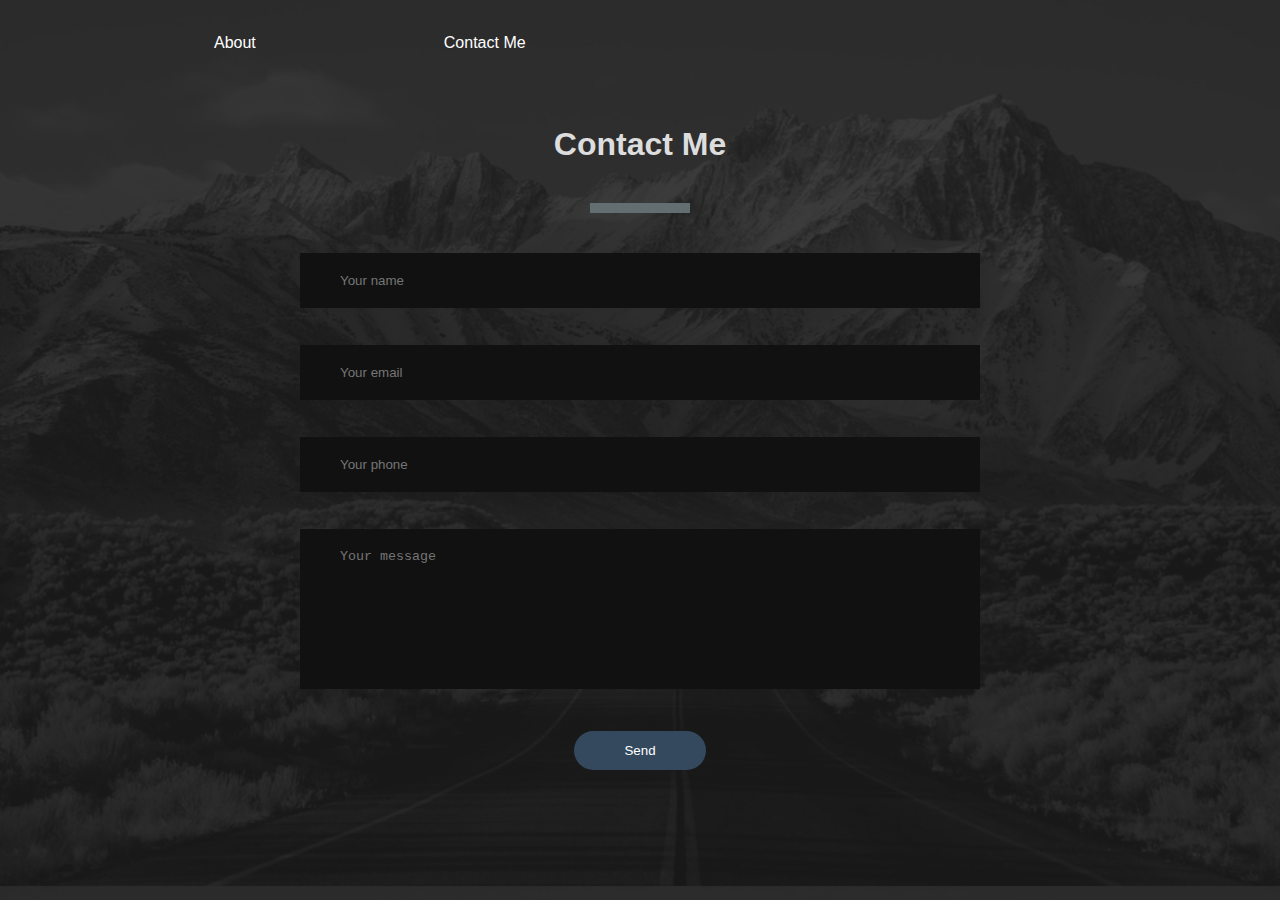
<file: contactme.html>
<!DOCTYPE html>
<html>
<head>
    <title>Portfolio</title>
    <link rel="stylesheet" href="contactme.css" media="all">
    <link rel="stylesheet" href="https://stackpath.bootstrapcdn.com/font-awesome/4.7.0/css/font-awesome.min.css">
    <link href="https://fonts.googleapis.com/css?family=Pacifico" rel="stylesheet">
    <script type="javascript" src="portfolio.js"></script>
</head>
<body>
    <div class="header">
    <div class="header-list">
        <ul>
          <font style="font-family:comic sans ms;">
          <li></li>
          <li></li>
          <li></li>
          <li><a href="index.html"><button class="button"><span>About</span></button></a></li>
          <li></li>
          <li></li>
          <li><a href="contactme.html"><button class="button"><span>Contact Me</span></button></a></li>
          </font>
        </ul>
    </div>
    </div>
        <div class="main">
          <form class="contact-form" onsubmit="return formValidtor()">
            <h1 align="center">Contact Me</h><br>
              <div class="border"></div>
              <input type="text" id="firstname" class="contact-form-text" placeholder="Your name"><br>
              <input type="email" id="emails" class="contact-form-text" placeholder="Your email"><br>
              <input type="text" id="phone" class="contact-form-text" placeholder="Your phone"><br>
              <textarea class="contact-form-text" placeholder="Your message"></textarea><br>
              <input type="submit" class="contact-form-btn" value="Send">
          </form>
        </div>
        <script>
          function formValidtor()
          {
            var firstname = document.getElementById("firstname");
            var emailss = document.getElementById("emails");
            var phone = document.getElementById("phone");
            if(isAlphabet(firstname, "Please enter only letters for your name"))
            {
              if(emailValidator(emailss, "Please enter a valid email address"))
              {
                if(lengthRestriction(phone, 10))
                {
                  return true;
                }
              }
            }
            return false;
          }
          function isAlphabet(elem, helperMsg)
          {
             var alphaExp = /^[a-zA-Z]+$/;
              if(elem.value.match(alphaExp))
              {
                  return true;
                 }
                 else
                 {
                     alert(helperMsg);
                       elem.focus();
                         return false;
               }
          }
          function emailValidator(elem, helperMsg)
          {
             var emailExp = /^[\w\-\.\+]+\@[a-zA-Z0-9\.\-]+\.[a-zA-z0-9]{2,4}$/;
              if(elem.value.match(emailExp))
              {
                  return true;
              }
              else
              {
                  alert(helperMsg);
                    elem.focus();
                      return false;
              }
            }
            function lengthRestriction(elem, max)
            {
              var abc=/6[0-9]+$/;
               var uInput = elem.value;
                if(uInput.length == max)
                {
                  if(elem.value.match(abc))
                  {
                    return true;
                  }
                }
                else
                {
                    alert("Please enter a valid phone number");
                      elem.focus();
                        return false;
                }
            }
        </script>
      </body>
    </html>
</file>
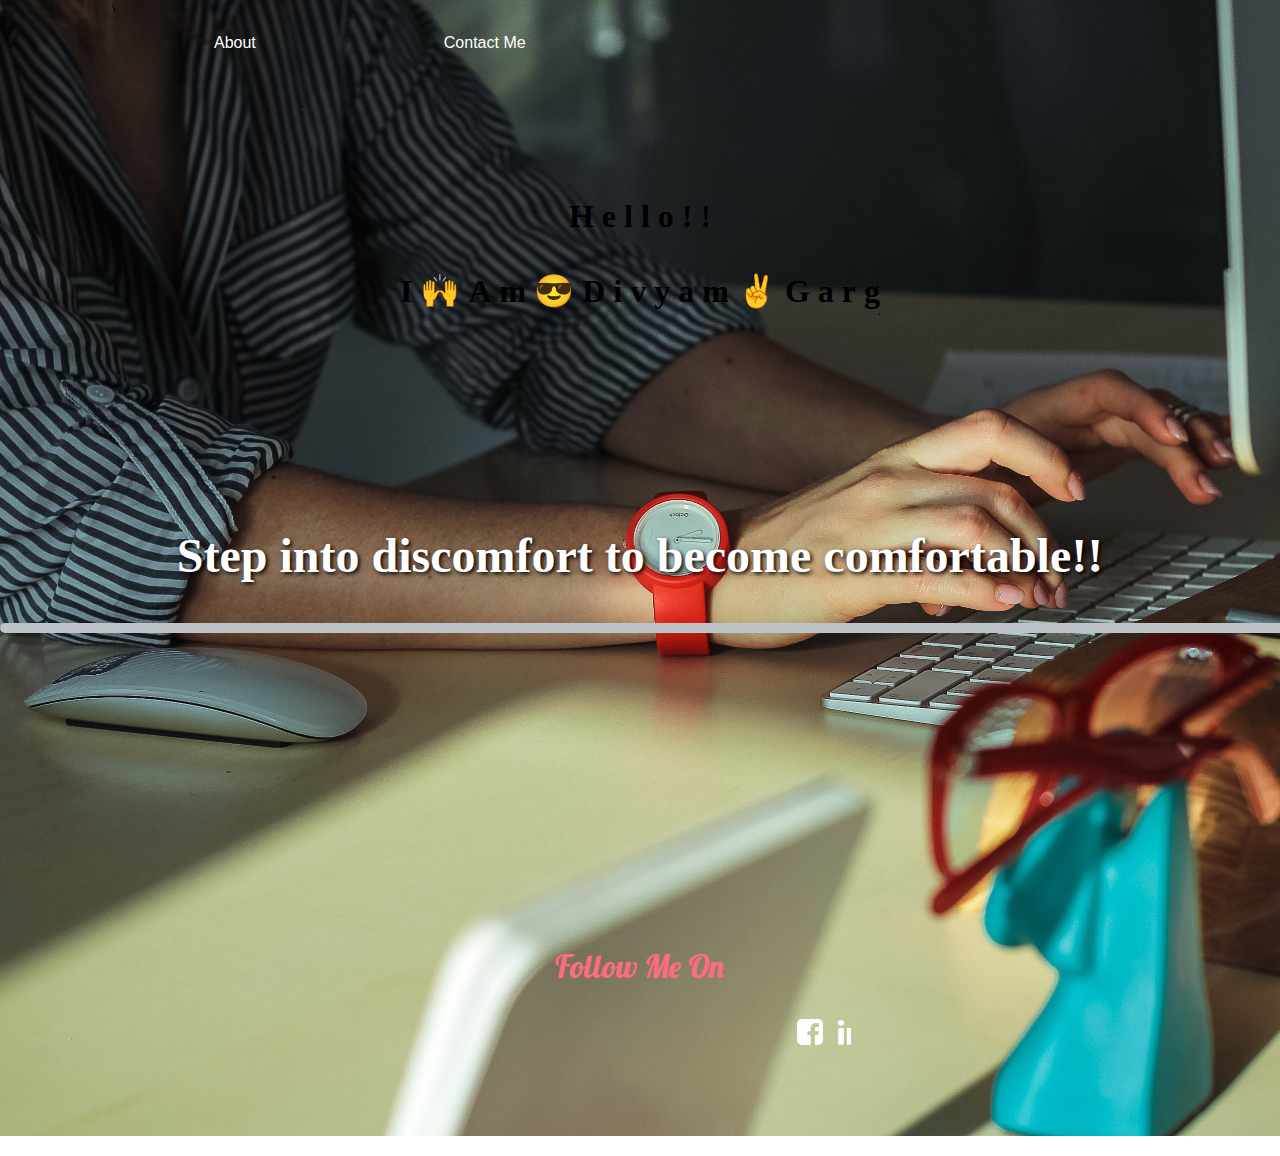
<file: portfolio.html>
<!DOCTYPE html>
<html>
<head>
    <title>Portfolio</title>
    
    <link rel="stylesheet" href="portfolio.css" media="all">
    <link rel="stylesheet" href="https://stackpath.bootstrapcdn.com/font-awesome/4.7.0/css/font-awesome.min.css">
    <link href="https://fonts.googleapis.com/css?family=Lobster" rel="stylesheet">
</head>
<body>
    <div class="header">
   
    <div class="header-list">
        <ul>
          <font style="font-family:comic sans ms;">
          <li></li>
          <li></li>
          <li></li>
          <li><a href="index.html"><button class="button"><span>About</span></button></a></li>
          <li></li>
          <li></li>
          <li><a href="contactme.html"><button class="button"><span>Contact Me</span></button></a></li>
          </font>
        </ul>
    </div>
    </div>
    <div class="main">
      <br><br><br><br>
        <h1>
          <center>
          <span>H</span>
          <span>e</span>
          <span>l</span>
          <span>l</span>
          <span>o</span>
          <span>!</span>
          <span>! </span>
          <br><br>
          <span>I</span>
          <span>🙌</span>
          <span>A</span>
          <span>m</span>
          <span>😎</span>
          <span>D</span>
          <span>i</span>
          <span>v</span>
          <span>y</span>
          <span>a</span>
          <span>m</span>
          <span>✌</span>
          <span>G</span>
          <span>a</span>
          <span>r</span>
          <span>g</span>
          </center>
        </h1>
      <br></br><br></br><br></br><br></br><br></br><br></br><br></br>
      <p align="center"><font size="30px"><strong>Step into discomfort to become comfortable!!</strong></font></p>
      <div class="border1"></div>
      <div class="border2"></div>
    </div>
    <div class="footer">
      <center>
        <div class="social" >
          <p><font size="6px" style="font-family: 'Lobster', cursive;">Follow Me On</font></p></p>
            <div class="social-icons">
                <ul>
                  <center>
                    <marquee behavior="scroll" id="r">
                    <li><a href="https://www.facebook.com/divyam.garg"><i class="fa fa-facebook-square"></i></a></li>
                    <li></li>
                    <li><a href="https://www.linkedin.com/in/divyam garg/"><i class="fa fa-linkedin"></i></a></li>
                    <li></li>
                    <li><a href="https://github.com/gargdivyam327"><i class="fa fa-github"></i></a></li>
                    <li></li>
                    </marquee>
                  </center>
                </ul>
            </div>
        </div>
        </center>
    </div>
</body>
</html>
</file>
<file: contactme.css>
html {
  margin: 0;
  padding: 0;
  margin-top: -20px;
}
body{
  font-family:Avenir Next;
  padding: 0;
  margin: 0;
  overflow-x: hidden;
  background-image: url("bg.png");
  background-size: cover;
}
.header{
  height:90px;
}
li{
  list-style:none;
  font-color:black;
}
.header-logo a{
  color:#85adad !important;
}
.header-list li{
  float:left;
  padding:33px 20px;
  color: white;
  text-shadow: 1px 1px 2px black, 0 0 25px blue, 0 0 5px darkblue;
}
.header-logo{
  font-size:36px;
  float:left;
  padding:20px 40px;
}
.main{
  height:800px;
}
#y{
  font-size:70px;
  color:#fff;
}
#z{
  color:#fff;
  font-size:70px;
}
.main img {
  width: 400px;
  height: 300px;
}
.main h1{
  padding-top:40px;
  margin-top:0px;
  margin-bottom:-50px;
  color:#ddd;
  font-family:"montserrat",sans-serif;
}
.border{
  width:100px;
  height:10px;
  background: #636e72;
  margin:40px auto;
}
.contact-form{
  max-width: 600px;
  margin:auto;
  padding: 0px 10px;
}
.contact-form-text{
  display:block;
  width:100%;
  box-shadow: border-box;
  background:#111;
  border:0;
  padding:20px 40px;
  outline:none;
  color:#fff;
  transition:0.5s;
  margin-left: -40px;
}
.contact-form-text:focus{
  box-shadow:0 0 10px 4px #34495e;
}
textarea.contact-form-text{
  resize:none;
  height:120px;
}
.contact-form-btn{
  border:0;
  background:#34495e;
  color:#fff;
  padding:12px 50px;
  border-radius: 20px;
  cursor: pointer;
  transition:0.5s;
}
.contact-form-btn:hover{
  background:#2980b9;
}
#a{
  position:relative;
  top:-81px;
}
a:link, a:visited {
  color:#fff;
  text-decoration:none;
  cursor:linkselector;
}
.button {
  background-color: transparent;
  border: none;
  color: white;
  padding: 16px 32px;
  text-align: center;
  font-size: 16px;
  margin: 4px 2px;s
  transition: 0.3s;
  margin-top:-11px;
}
.button:hover{
  background-color: #404040;
  color: brown;
  border-radius: 10px;
  cursor: pointer;
}
</file>
<file: portfolio.css>
html {
  margin: 0;
  padding: 0;
  margin-top: -20px;
}
body{
  font-family:Avenir Next;
  padding: 0;
  margin: 0;
  overflow-x: hidden;
  background-image: url("1.jpg");
  background-size: cover;
}
.header{
  height:90px;
}
li{
  list-style:none;
  font-color:black;
}
.header-logo a{
}
.header-list li{
  float:left;
  padding:33px 20px;
  color: white;
  text-shadow: 1px 1px 2px black, 0 0 25px blue, 0 0 5px darkblue;
}
.header-logo{
  font-size:36px;
  float:left;
  padding:20px 40px;
}
.main{
  height:800px;
}
#y{
  font-size:70px;
  color:#fff;
}
#z{
  color:#fff;
  font-size:70px;
}
.main img {
  width: 400px;
  height: 300px;
}
.footer{
  height:250px;
  color:#ff6b81;
}
.footer-logo{
  margin-top:30px;
  margin-left:-25px;
  padding:50px;
  font-size:32px;
  float:left;
  width: 33%;
  box-sizing: border-box;
  display: inline-block;
}
.footer-logo a{
  color:brown !important;
}
.social {
  width: 33%;
  box-sizing: border-box;
  display: inline-block;
  font-size:30px;
  margin-top:70px;
}
.social p{
  position: relative;
  top:-40px;
  text-align: center;
}
.social-icons marquee {
  position: relative;
  top : -40px;
}
.social-icons ul li{
  font-size:30px;
    display: inline-block;
}
.footer-list{
  margin-top:55px;
  width: 33%;
  box-sizing: border-box;
  display: inline-block;
}
.footer-list ul {
  float: right;
}
.footer-list ul li{
  padding:top:20px;
  padding-bottom:20px;
}
.main h1{
  padding-top:40px;
  margin-top:0px;
  margin-bottom:-50px;
}
#a{
  position:relative;
  top:-81px;
}
a:link, a:visited {
  color:#fff;
  text-decoration:none;
  cursor:linkselector;
}
.main h1 span{
  margin:0;
  padding:0;
  justify-content: center;
  align-items: center;
  font-family: 'Bad Script',cursive;
  animation: animate 1s linear infinite;
  overflow:hidden;
}
.main h1 span:nth-child(9n+1){
  animation-delay:0.5s;
}
.main h1 span:nth-child(9n+2){
  animation-delay:1.25s;
}
.main h1 span:nth-child(9n+3){
  animation-delay:2.35s;
}
.main h1 span:nth-child(9n+4){
  animation-delay:2.55s;
}
.main h1 span:nth-child(9n+5){
  animation-delay:1s;
}
.main h1 span:nth-child(9n+6){
  animation-delay:1.35s;
}
.main h1 span:nth-child(9n+7){
  animation-delay:1.5s;
}
.main h1 span:nth-child(9n+8){
  animation-delay:0.65s;
}
.main h1 span:nth-child(9n+9){
  animation-delay:3s;
}
@keyframes animate{
  0%,100%{
    color:#fff;
    filter:blur(0px);
    text-shadow: 0 0 10px cyan,
                 0 0 40px cyan,
                 0 0 80px cyan,
                 0 0 120px cyan,
                 0 0 200px cyan,
                 0 0 300px cyan,
                 0 0 400px cyan;
  }
}
.button {
  background-color: transparent;
  border: none;
  color: #fff;
  padding: 16px 32px;
  text-align: center;
  font-size: 16px;
  margin: 4px 2px;
  transition: 0.3s;
  margin-top:-11px;
}
.main strong{
  color: white;
  text-shadow: 2px 2px 4px #000000;
}
.main p font strong{
  animation: text 3s 1;
}
@keyframes text {
  0%{
    color:black;
    margin-bottom:-40px;
  }
  30%{
    letter-spacing: 25px;
    margin-bottom:-40px;
  }
  85%{
    letter-spacing:8px;
    margin-bottom:-40px;
  }
}
.border1{
  width:300%;
  height:10px;
  background:#bdc3c7;
  margin:40px auto;
  border-radius: 20px;
  animation: right_to_left 3s ease;
}
@keyframes right_to_left {
  from {
    margin-left: 100%;
  }
  to {
    margin-left: 0;
  }
}
.button:hover{
  background-color: #f2f2f2;
  color: orange;
  border-radius: 10px;
  cursor: pointer;
}
</file>
